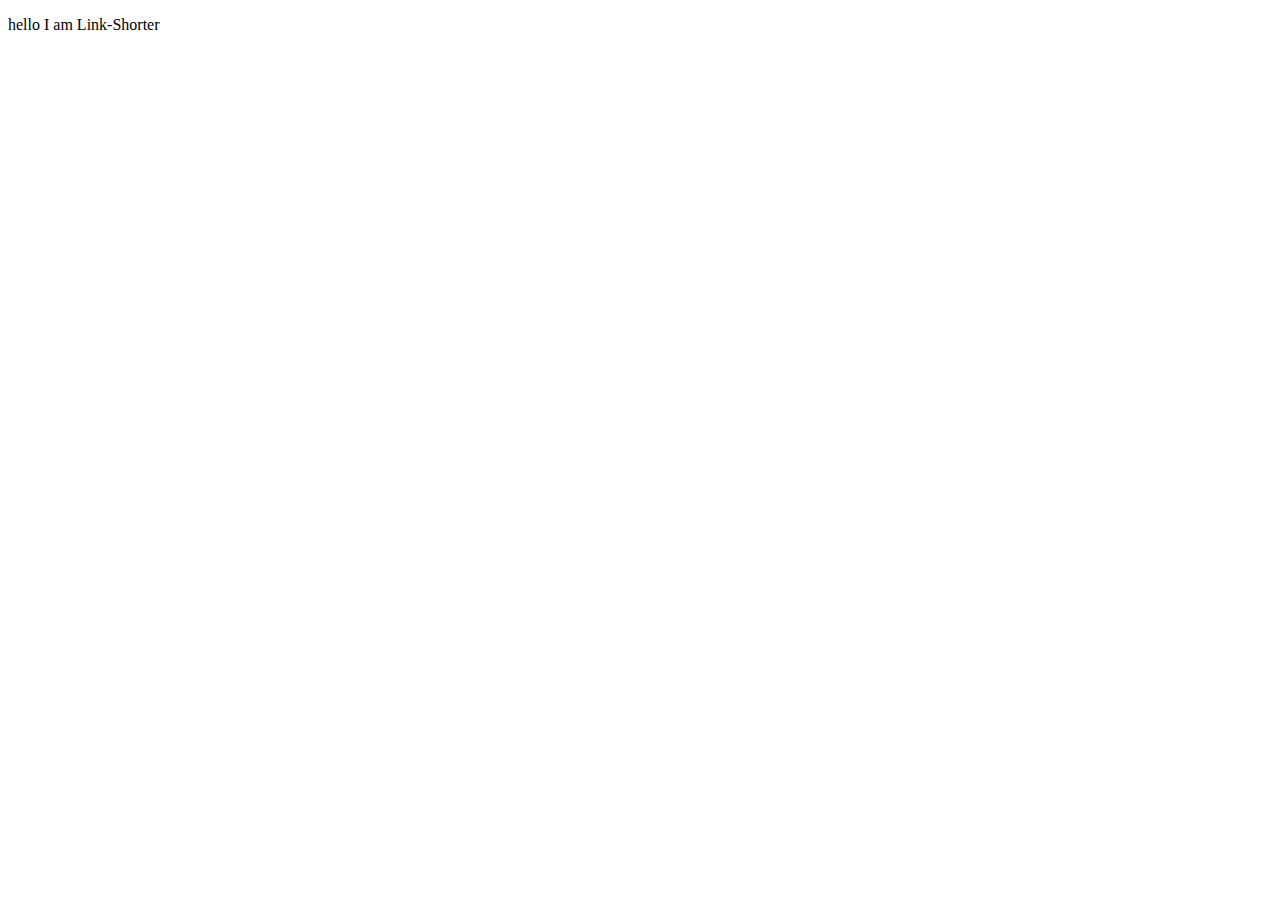
<file: index.html>
<!DOCTYPE html>
<html lang="en">

<head>
    <meta charset="UTF-8">
    <meta http-equiv="X-UA-Compatible" content="IE=edge">
    <meta name="viewport" content="width=device-width, initial-scale=1.0">
    <title>First-Project-Link-Shorter</title>
</head>

<body>
    <p>hello I am Link-Shorter</p>
</body>

</html>
</file>
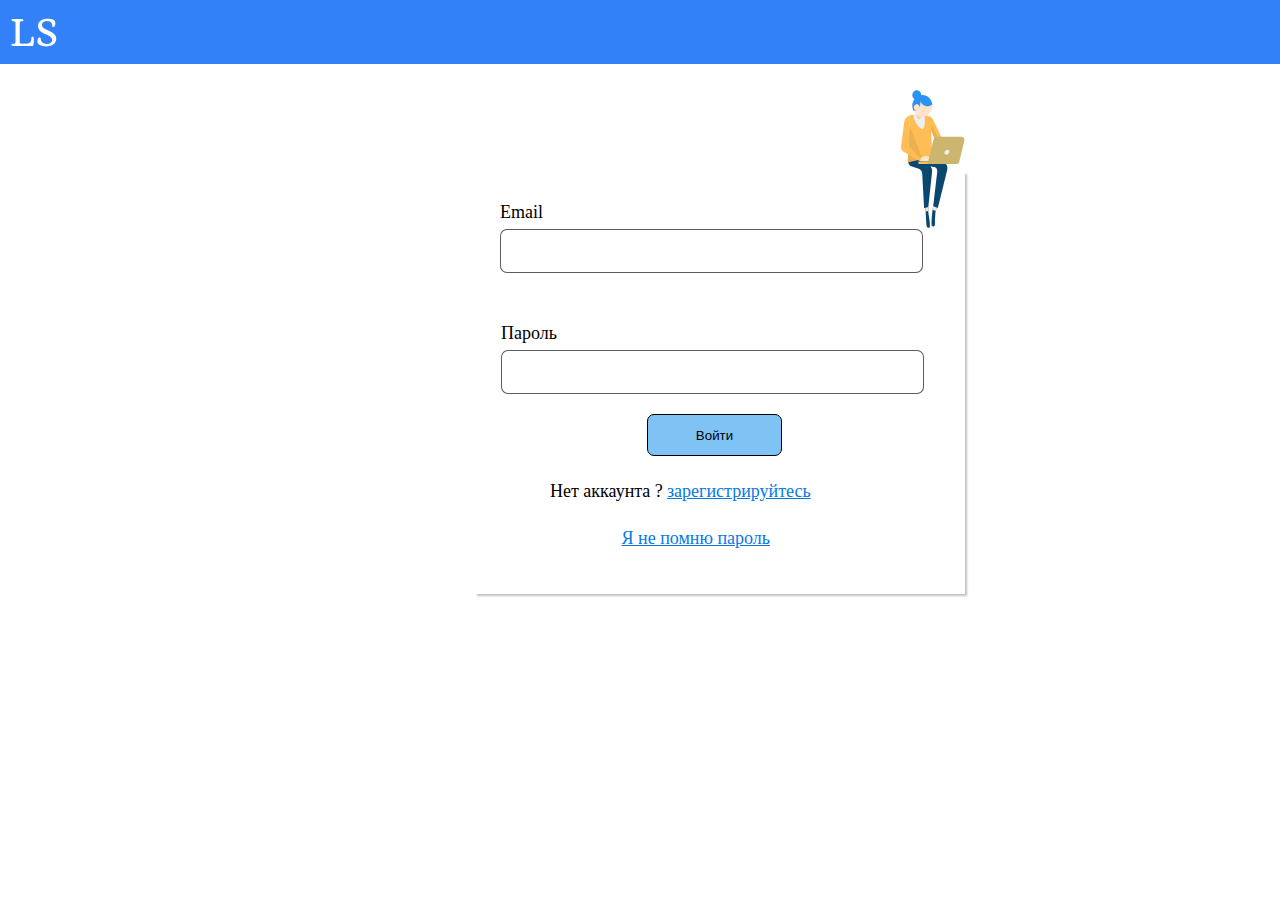
<file: pages/login.html>
<!DOCTYPE html>
<html lang="en">

<head>
    <meta charset="UTF-8">
    <meta http-equiv="X-UA-Compatible" content="IE=edge">
    <meta name="viewport" content="width=device-width, initial-scale=1.0">
    <title>Login</title>
    <link rel="stylesheet" href="../css/headers.css">
    <link rel="stylesheet" href="../css/index.css">
    <link rel="stylesheet" href="../css/auth-form.css">

</head>

<body>
    <header class="title">
        <img src="../images/Logo.png" alt="Not find picture" class="image-Logo">
    </header>

    <img src="../images/GIRL_ICON (1).svg" alt="Not find picture" class="icon">
    <div class="auth-form">
        <div class="Email">
            <p class="email-label">Email</p>
            <input type="text" class="input-email">
            <div class="Password">
                <p class="passworld-label">Пароль</p>
                <input type="text" class="input-passworld">
            </div>
            <button class=auth-button>Войти</button>
            <p class="zareget">Нет аккаунта ? </p>
            <u class="zareget1 ">зарегистрируйтесь</u>
            <u class="not-now">Я не помню пароль</u>

        </div>
    </div>

</body>

</html>
</file>
<file: css/headers.css>
.title{
    width: 1440px;
height: 64px;


background: #3281F8;
}
</file>
<file: css/index.css>
*{
    margin: 0;
    padding:0;
    box-sizing: border-box;
        

}
</file>
<file: css/auth-form.css>
.auth-form{
  
    background: white; 
position: absolute;
width: 490px;
height: 422px;
left: 475px;
top: 172px; 
box-shadow: 2px 2px 2px rgba(0, 0, 0, 0.25);


}
.Email{
    position: absolute;
width: 449px;
height: 86px;
left: 15px;
top: 25px;

}
.input-email{
    position: absolute;
width: 423px;
height: 44px;
left: 10px;
top: 32px;

border: 1px solid rgba(0, 0, 0, 0.64);

border-radius: 7px;
}

.email-label{
    position: absolute;
width: 52px;
height: 22px;
left: 10px;
top: 5px;

font-size: 18px;
font-weight: 500;
}
.Password{
    position: absolute;
width: 449px;
height: 86px;
left: 15px;
top: 121px;


}
.input-passworld{
    position: absolute;
    width: 423px;
    height: 44px;
    left: -4px;
    top: 32px;
    
    border: 1px solid rgba(0, 0, 0, 0.64);
    box-sizing: border-box;
    border-radius: 7px;
}

.passworld-label{
    position: absolute;
width: 72px;
height: 22px;
left: -4px;
top: 5px;
font-size: 18px;
font-weight: 500;
}

.auth-button{
position: absolute;
width: 135px;
height: 42px;
left: 157px;
top: 217px;

background: #7FC3F5;
border: 1px solid #000000;
box-sizing: border-box;
border-radius: 7px;
}
.zareget{
    position: absolute;
width: 449px;
height: 37px;
left: 60px;
top: 284px;
font-weight: 500;
font-size: 18px;

}
.zareget1{
    position: absolute;
width: 449px;
height: 37px;
left: 177px;
top: 284px;
font-weight: 500;
font-size: 18px;
color:  #057AE6;

}
.not-now{
    
position: absolute;
width: 449px;
height: 37px;
left: 131.5px;;
top: 331px;
font-weight: 500;
font-size: 18px;
color:  #057AE6;
}
.icon{
    position: absolute;
width: 64.39px;
height: 139.01px;
left: 901px;
top: 90px;
z-index: 3;
}
</file>
